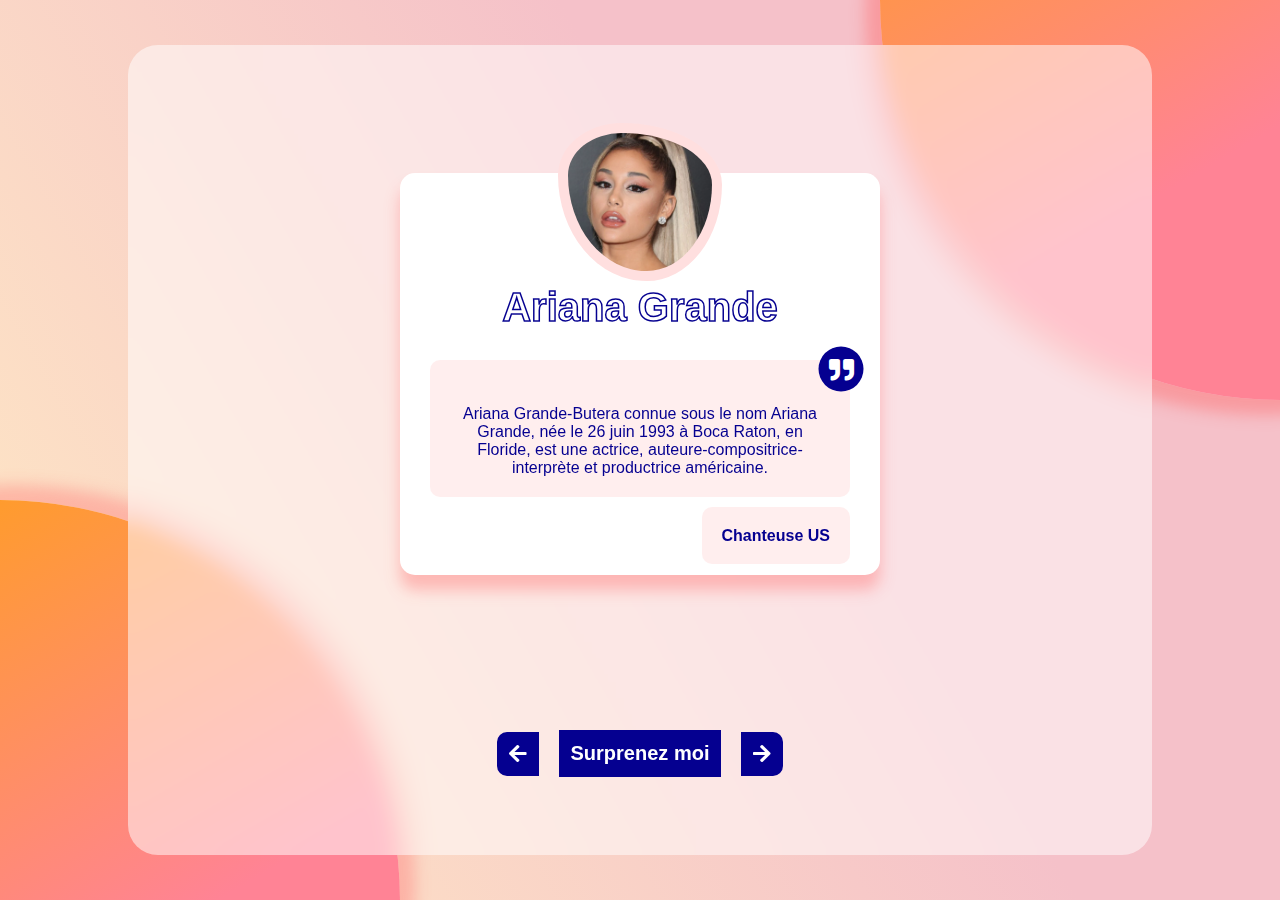
<file: commentaire/index.html>
<!DOCTYPE html>
<html lang="en">
<head>
    <meta charset="UTF-8">
    <meta http-equiv="X-UA-Compatible" content="IE=edge">
    <meta name="viewport" content="width=device-width, initial-scale=1.0">
    <link rel="stylesheet" href="style.css">
    <link rel="stylesheet" href="../lib/fontawesome-free/css/all.css">
    <script src="../lib/jquery-3.6.1.min.js"></script>
    <title>Commentaire</title>
</head>
<body>
    <div class="rectangle"></div>
    <div class="rectangle"></div>
    <div class="main">
        
        <div id="commentaire_zone">
            <div class="commentaire_main">
                <p align="center">
                    <img src="../src/image/Drake.webp" alt="" class="profil_img">
                </p>
                <h2 class="nom">
                    Drake
                </h2>
                <div class="commentaireText">
                    <p class="commentaireIcone">
                        <i class="fa fa-quote-right"></i>
                    </p>
                    <p align="center" class="text">
                        Ariana Grande-Butera connue sous le nom Ariana Grande, née le 26 juin 1993 à Boca Raton, en Floride, est une actrice, auteure-compositrice-interprète et productrice américaine.
                    </p>
                </div>
                <p class="role">
                    <span>Boss</span>
                </p>

            </div>
        </div>

        <div class="pagination">
            <i class="fa fa-arrow-left before_btn"></i>
            <span class="random">Surprenez moi</span>
            <i class="fa fa-arrow-right after_btn" ></i>
        </div>
        
    </div>

    <script src="script.js"></script>
</body>
</html>
</file>
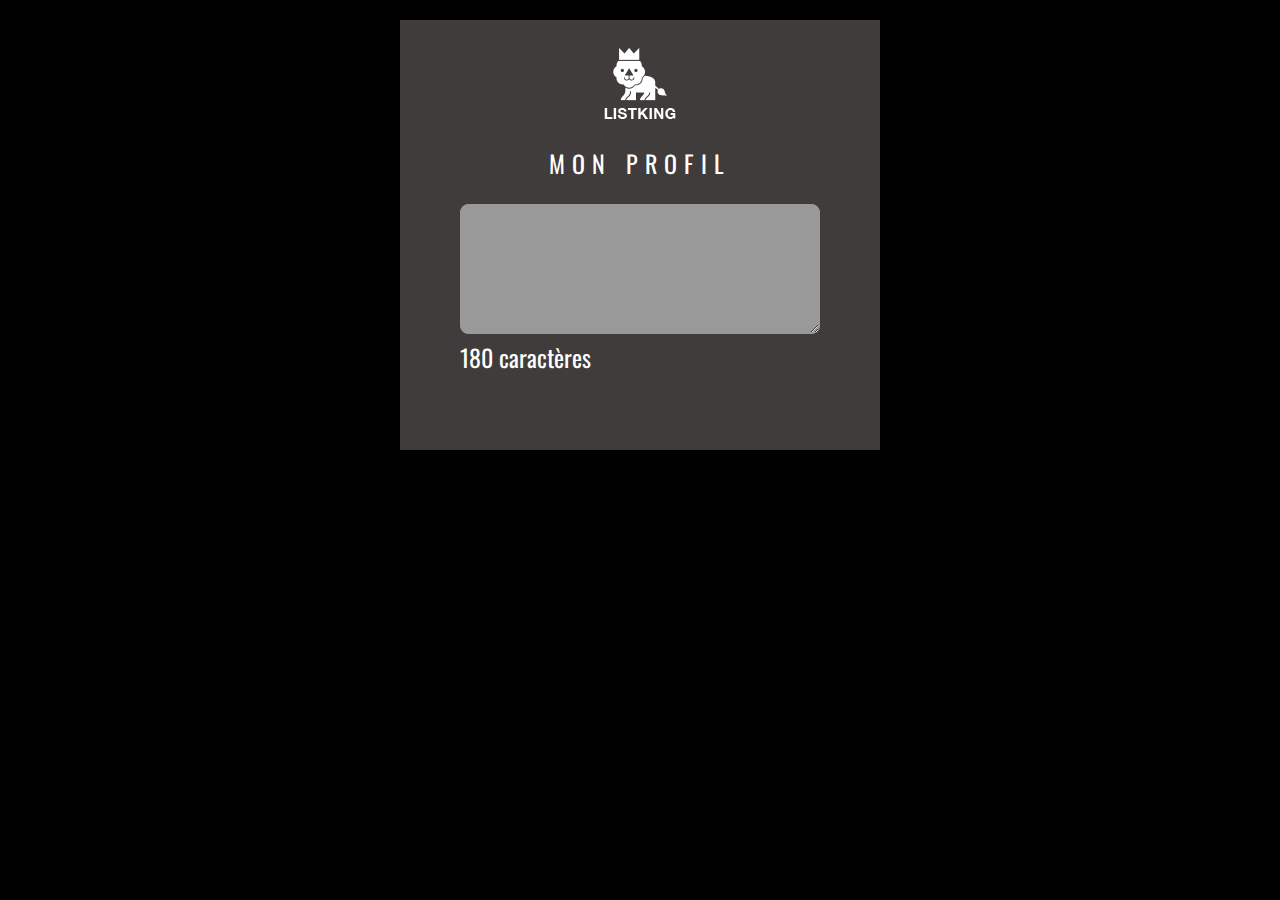
<file: KeyPrey-Evenement/keypress.html>
<!DOCTYPE html>
<html>
  <head>
    <meta charset="utf-8">
    <title>L'événement Keypress</title>
    <script src="../lib/jquery-3.6.1.min.js"></script>
    <link rel="stylesheet" href="css/styles.css">
  </head>
  <body>
    <div id="page">
      <h1>Last King</h1>
      <form id="messageForm">
        <h2>Mon profil</h2>
  	    <textarea id="message"></textarea>
        <div id="charactersLeft">180 caractères</div>
        <div id="lastKey"></div>
      </form>
    </div>
    <script src="js/keypress.js"></script>
  </body>
</html>
</file>
<file: commentaire/style.css>
*{
    margin: 0;
    padding: 0;
}
body{
    background: linear-gradient(60deg, rgb(255, 234, 196), rgb(245, 193, 201) 60%);
    height: 100vh;
    width: 100vw;
    display: flex;
    align-items: center;
    justify-content: center;
    font-family: arial;
}

.rectangle{
    position: fixed;
    width: 800px;
    height: 800px;
    background: linear-gradient(150deg, rgb(255, 166, 0), rgb(255, 131, 149) 60%);
    z-index: -1;
    border-radius: 50%;
    box-shadow: 15px -15px 15px rgba(255, 114, 114, 0.381);
}

.rectangle:nth-child(1){
    top: -400px;
    right: -400px;
    box-shadow: -15px 15px 15px rgba(255, 92, 92, 0.381);

}

.rectangle:nth-child(2){
    background: linear-gradient(150deg,  rgb(255, 131, 149), rgb(255, 166, 0) 60);
    bottom: -400px;
    left: -400px;
}

.main{
    width: 80%;
    height: 90%;
    background: rgba(255, 255, 255, 0.308);
    border-radius: 30px;
    display: flex;
    flex-direction: column;
    align-items: center;
    justify-content: space-around;
    background: rgba(255, 255, 255, 0.522);
    backdrop-filter: blur(10px);
}

#commentaire_zone{
    display: flex;
    align-items: center;
    justify-content: center;
}

.commentaire_main{
    width: 60%;
    min-width: 300px;
    max-width: 800px;
    margin-top: 50px;
    border-radius: 15px;
    background: rgb(255, 255, 255);
    box-shadow: 0px 15px 15px rgba(255, 97, 97, 0.368);
    
}

.commentaire_main .profil_img{
    width: 30%;
    transform: translateY();
    margin-top: -50px;
    padding: 10px;
    background: rgb(255, 223, 223);
    border-radius: 39% 61% 46% 54% / 33% 39% 61% 67% ;
    transition: all ease-in .2s;
    cursor: pointer;
}

.commentaire_main .profil_img:hover{
    border-radius: 15px;
}

.nom{
    color: white;
    font-size: 40px;
    text-align: center;
    -webkit-text-stroke-width:1.5px ;
    -webkit-text-stroke-color: rgb(5, 0, 144);
}

.commentaireText{
    color: rgb(5, 0, 144);
    margin: 30px;
    background: rgba(255, 177, 177, 0.218);
    border-radius: 10px;
}

.commentaireIcone{
    text-align: right;
    font-size: 25px;
}

.commentaireIcone i{
    padding: 10px;
    background: rgb(5, 0, 144);
    color: white;
    border-radius: 50%;
    transform: translate(30%, -30%);
}

.commentaireIcone i:hover{
    box-shadow: 0px 10px 10px grey;
}

.text{
    padding: 20px;
    padding-top: 0;
}

.role{
    text-align: right;
    padding: 30px;
    padding-top: 0px;
}

.role span{
    padding: 20px;
    color: rgb(5, 0, 144);
    background: rgba(255, 177, 177, 0.218);
    border-radius: 10px;
    font-weight: bold;
}


.pagination{
    display: flex;
    align-items: center;
    justify-content: center;
    font-size: 20px;
    color: white;
    font-weight: bold;
}

.pagination > *{
    padding: 10px;
    margin:0 10px;
    background: rgb(5, 0, 144);
    cursor: pointer;
    border: 2px solid rgb(5, 0, 144);
    transition: all ease-in .15s;
}

.pagination > *:hover{
    transform: scale(1.1);
    background: rgba(255, 177, 177, 0.218);
    color: rgb(5, 0, 144);
    border: 2px dashed rgb(5, 0, 144);
    box-shadow: 0px 5px 10px grey;
}

.pagination > *:first-child{
    border-radius: 10px 0px 0px 10px;
}

.pagination > *:last-child{
    border-radius: 0px 10px 10px 0px;
}
</file>
<file: lib/fontawesome-free/css/all.css>
.fa,.fab,.fal,.far,.fas{
	-moz-osx-font-smoothing:grayscale;
	-webkit-font-smoothing:antialiased;
	display:inline-block;
	font-style:normal;
	font-variant:normal;
	text-rendering:auto;
	line-height:1
}
.fa-lg{
	font-size:1.33333em;
	line-height:.75em;
	vertical-align:-.0667em
}.fa-xs{font-size:.75em}
.fa-sm{
	font-size:.875em
}
.fa-1x{
	font-size:1em
}
.fa-2x{font-size:2em}
.fa-3x{font-size:3em}
.fa-4x{font-size:4em}
.fa-5x{font-size:5em}
.fa-6x{font-size:6em}
.fa-7x{font-size:7em}
.fa-8x{font-size:8em}.fa-9x{font-size:9em}.fa-10x{font-size:10em}.fa-fw{text-align:center;width:1.25em}.fa-ul{list-style-type:none;margin-left:2.5em;padding-left:0}.fa-ul>li{position:relative}.fa-li{left:-2em;position:absolute;text-align:center;width:2em;line-height:inherit}.fa-border{border:.08em solid #eee;border-radius:.1em;padding:.2em .25em .15em}.fa-pull-left{float:left}.fa-pull-right{float:right}.fa.fa-pull-left,.fab.fa-pull-left,.fal.fa-pull-left,.far.fa-pull-left,.fas.fa-pull-left{margin-right:.3em}.fa.fa-pull-right,.fab.fa-pull-right,.fal.fa-pull-right,.far.fa-pull-right,.fas.fa-pull-right{margin-left:.3em}.fa-spin{animation:a 2s infinite linear}.fa-pulse{animation:a 1s infinite steps(8)}@keyframes a{0%{transform:rotate(0deg)}to{transform:rotate(1turn)}}.fa-rotate-90{-ms-filter:"progid:DXImageTransform.Microsoft.BasicImage(rotation=1)";transform:rotate(90deg)}.fa-rotate-180{-ms-filter:"progid:DXImageTransform.Microsoft.BasicImage(rotation=2)";transform:rotate(180deg)}.fa-rotate-270{-ms-filter:"progid:DXImageTransform.Microsoft.BasicImage(rotation=3)";transform:rotate(270deg)}.fa-flip-horizontal{-ms-filter:"progid:DXImageTransform.Microsoft.BasicImage(rotation=0, mirror=1)";transform:scaleX(-1)}.fa-flip-vertical{transform:scaleY(-1)}.fa-flip-horizontal.fa-flip-vertical,.fa-flip-vertical{-ms-filter:"progid:DXImageTransform.Microsoft.BasicImage(rotation=2, mirror=1)"}.fa-flip-horizontal.fa-flip-vertical{transform:scale(-1)}:root .fa-flip-horizontal,:root .fa-flip-vertical,:root .fa-rotate-90,:root .fa-rotate-180,:root .fa-rotate-270{-webkit-filter:none;filter:none}.fa-stack{display:inline-block;height:2em;line-height:2em;position:relative;vertical-align:middle;width:2em}.fa-stack-1x,.fa-stack-2x{left:0;position:absolute;text-align:center;width:100%}.fa-stack-1x{line-height:inherit}.fa-stack-2x{font-size:2em}.fa-inverse{color:#fff}.fa-500px:before{content:"\f26e"}.fa-accessible-icon:before{content:"\f368"}.fa-accusoft:before{content:"\f369"}.fa-address-book:before{content:"\f2b9"}.fa-address-card:before{content:"\f2bb"}.fa-adjust:before{content:"\f042"}.fa-adn:before{content:"\f170"}.fa-adversal:before{content:"\f36a"}.fa-affiliatetheme:before{content:"\f36b"}.fa-algolia:before{content:"\f36c"}.fa-align-center:before{content:"\f037"}.fa-align-justify:before{content:"\f039"}.fa-align-left:before{content:"\f036"}.fa-align-right:before{content:"\f038"}.fa-allergies:before{content:"\f461"}.fa-amazon:before{content:"\f270"}.fa-amazon-pay:before{content:"\f42c"}.fa-ambulance:before{content:"\f0f9"}.fa-american-sign-language-interpreting:before{content:"\f2a3"}.fa-amilia:before{content:"\f36d"}.fa-anchor:before{content:"\f13d"}.fa-android:before{content:"\f17b"}.fa-angellist:before{content:"\f209"}.fa-angle-double-down:before{content:"\f103"}.fa-angle-double-left:before{content:"\f100"}.fa-angle-double-right:before{content:"\f101"}.fa-angle-double-up:before{content:"\f102"}.fa-angle-down:before{content:"\f107"}.fa-angle-left:before{content:"\f104"}.fa-angle-right:before{content:"\f105"}.fa-angle-up:before{content:"\f106"}.fa-angry:before{content:"\f556"}.fa-angrycreative:before{content:"\f36e"}.fa-angular:before{content:"\f420"}.fa-app-store:before{content:"\f36f"}.fa-app-store-ios:before{content:"\f370"}.fa-apper:before{content:"\f371"}.fa-apple:before{content:"\f179"}.fa-apple-pay:before{content:"\f415"}.fa-archive:before{content:"\f187"}.fa-archway:before{content:"\f557"}.fa-arrow-alt-circle-down:before{content:"\f358"}.fa-arrow-alt-circle-left:before{content:"\f359"}.fa-arrow-alt-circle-right:before{content:"\f35a"}.fa-arrow-alt-circle-up:before{content:"\f35b"}.fa-arrow-circle-down:before{content:"\f0ab"}.fa-arrow-circle-left:before{content:"\f0a8"}.fa-arrow-circle-right:before{content:"\f0a9"}.fa-arrow-circle-up:before{content:"\f0aa"}.fa-arrow-down:before{content:"\f063"}.fa-arrow-left:before{content:"\f060"}.fa-arrow-right:before{content:"\f061"}.fa-arrow-up:before{content:"\f062"}.fa-arrows-alt:before{content:"\f0b2"}.fa-arrows-alt-h:before{content:"\f337"}.fa-arrows-alt-v:before{content:"\f338"}.fa-assistive-listening-systems:before{content:"\f2a2"}.fa-asterisk:before{content:"\f069"}.fa-asymmetrik:before{content:"\f372"}.fa-at:before{content:"\f1fa"}.fa-atlas:before{content:"\f558"}.fa-audible:before{content:"\f373"}.fa-audio-description:before{content:"\f29e"}.fa-autoprefixer:before{content:"\f41c"}.fa-avianex:before{content:"\f374"}.fa-aviato:before{content:"\f421"}.fa-award:before{content:"\f559"}.fa-aws:before{content:"\f375"}.fa-backspace:before{content:"\f55a"}.fa-backward:before{content:"\f04a"}.fa-balance-scale:before{content:"\f24e"}.fa-ban:before{content:"\f05e"}.fa-band-aid:before{content:"\f462"}.fa-bandcamp:before{content:"\f2d5"}.fa-barcode:before{content:"\f02a"}.fa-bars:before{content:"\f0c9"}.fa-baseball-ball:before{content:"\f433"}.fa-basketball-ball:before{content:"\f434"}.fa-bath:before{content:"\f2cd"}.fa-battery-empty:before{content:"\f244"}.fa-battery-full:before{content:"\f240"}.fa-battery-half:before{content:"\f242"}.fa-battery-quarter:before{content:"\f243"}.fa-battery-three-quarters:before{content:"\f241"}.fa-bed:before{content:"\f236"}.fa-beer:before{content:"\f0fc"}.fa-behance:before{content:"\f1b4"}.fa-behance-square:before{content:"\f1b5"}.fa-bell:before{content:"\f0f3"}.fa-bell-slash:before{content:"\f1f6"}.fa-bezier-curve:before{content:"\f55b"}.fa-bicycle:before{content:"\f206"}.fa-bimobject:before{content:"\f378"}.fa-binoculars:before{content:"\f1e5"}.fa-birthday-cake:before{content:"\f1fd"}.fa-bitbucket:before{content:"\f171"}.fa-bitcoin:before{content:"\f379"}.fa-bity:before{content:"\f37a"}.fa-black-tie:before{content:"\f27e"}.fa-blackberry:before{content:"\f37b"}.fa-blender:before{content:"\f517"}.fa-blind:before{content:"\f29d"}.fa-blogger:before{content:"\f37c"}.fa-blogger-b:before{content:"\f37d"}.fa-bluetooth:before{content:"\f293"}.fa-bluetooth-b:before{content:"\f294"}.fa-bold:before{content:"\f032"}.fa-bolt:before{content:"\f0e7"}.fa-bomb:before{content:"\f1e2"}.fa-bong:before{content:"\f55c"}.fa-book:before{content:"\f02d"}.fa-book-open:before{content:"\f518"}.fa-bookmark:before{content:"\f02e"}.fa-bowling-ball:before{content:"\f436"}.fa-box:before{content:"\f466"}.fa-box-open:before{content:"\f49e"}.fa-boxes:before{content:"\f468"}.fa-braille:before{content:"\f2a1"}.fa-briefcase:before{content:"\f0b1"}.fa-briefcase-medical:before{content:"\f469"}.fa-broadcast-tower:before{content:"\f519"}.fa-broom:before{content:"\f51a"}.fa-brush:before{content:"\f55d"}.fa-btc:before{content:"\f15a"}.fa-bug:before{content:"\f188"}.fa-building:before{content:"\f1ad"}.fa-bullhorn:before{content:"\f0a1"}.fa-bullseye:before{content:"\f140"}.fa-burn:before{content:"\f46a"}.fa-buromobelexperte:before{content:"\f37f"}.fa-bus:before{content:"\f207"}.fa-bus-alt:before{content:"\f55e"}.fa-buysellads:before{content:"\f20d"}.fa-calculator:before{content:"\f1ec"}.fa-calendar:before{content:"\f133"}.fa-calendar-alt:before{content:"\f073"}.fa-calendar-check:before{content:"\f274"}.fa-calendar-minus:before{content:"\f272"}.fa-calendar-plus:before{content:"\f271"}.fa-calendar-times:before{content:"\f273"}.fa-camera:before{content:"\f030"}.fa-camera-retro:before{content:"\f083"}.fa-cannabis:before{content:"\f55f"}.fa-capsules:before{content:"\f46b"}.fa-car:before{content:"\f1b9"}.fa-caret-down:before{content:"\f0d7"}.fa-caret-left:before{content:"\f0d9"}.fa-caret-right:before{content:"\f0da"}.fa-caret-square-down:before{content:"\f150"}.fa-caret-square-left:before{content:"\f191"}.fa-caret-square-right:before{content:"\f152"}.fa-caret-square-up:before{content:"\f151"}.fa-caret-up:before{content:"\f0d8"}.fa-cart-arrow-down:before{content:"\f218"}.fa-cart-plus:before{content:"\f217"}.fa-cc-amazon-pay:before{content:"\f42d"}.fa-cc-amex:before{content:"\f1f3"}.fa-cc-apple-pay:before{content:"\f416"}.fa-cc-diners-club:before{content:"\f24c"}.fa-cc-discover:before{content:"\f1f2"}.fa-cc-jcb:before{content:"\f24b"}.fa-cc-mastercard:before{content:"\f1f1"}.fa-cc-paypal:before{content:"\f1f4"}.fa-cc-stripe:before{content:"\f1f5"}.fa-cc-visa:before{content:"\f1f0"}.fa-centercode:before{content:"\f380"}.fa-certificate:before{content:"\f0a3"}.fa-chalkboard:before{content:"\f51b"}.fa-chalkboard-teacher:before{content:"\f51c"}.fa-chart-area:before{content:"\f1fe"}.fa-chart-bar:before{content:"\f080"}.fa-chart-line:before{content:"\f201"}.fa-chart-pie:before{content:"\f200"}.fa-check:before{content:"\f00c"}.fa-check-circle:before{content:"\f058"}.fa-check-double:before{content:"\f560"}.fa-check-square:before{content:"\f14a"}.fa-chess:before{content:"\f439"}.fa-chess-bishop:before{content:"\f43a"}.fa-chess-board:before{content:"\f43c"}.fa-chess-king:before{content:"\f43f"}.fa-chess-knight:before{content:"\f441"}.fa-chess-pawn:before{content:"\f443"}.fa-chess-queen:before{content:"\f445"}.fa-chess-rook:before{content:"\f447"}.fa-chevron-circle-down:before{content:"\f13a"}.fa-chevron-circle-left:before{content:"\f137"}.fa-chevron-circle-right:before{content:"\f138"}.fa-chevron-circle-up:before{content:"\f139"}.fa-chevron-down:before{content:"\f078"}.fa-chevron-left:before{content:"\f053"}.fa-chevron-right:before{content:"\f054"}.fa-chevron-up:before{content:"\f077"}.fa-child:before{content:"\f1ae"}.fa-chrome:before{content:"\f268"}.fa-church:before{content:"\f51d"}.fa-circle:before{content:"\f111"}.fa-circle-notch:before{content:"\f1ce"}.fa-clipboard:before{content:"\f328"}.fa-clipboard-check:before{content:"\f46c"}.fa-clipboard-list:before{content:"\f46d"}.fa-clock:before{content:"\f017"}.fa-clone:before{content:"\f24d"}.fa-closed-captioning:before{content:"\f20a"}.fa-cloud:before{content:"\f0c2"}.fa-cloud-download-alt:before{content:"\f381"}.fa-cloud-upload-alt:before{content:"\f382"}.fa-cloudscale:before{content:"\f383"}.fa-cloudsmith:before{content:"\f384"}.fa-cloudversify:before{content:"\f385"}.fa-cocktail:before{content:"\f561"}.fa-code:before{content:"\f121"}.fa-code-branch:before{content:"\f126"}.fa-codepen:before{content:"\f1cb"}.fa-codiepie:before{content:"\f284"}.fa-coffee:before{content:"\f0f4"}.fa-cog:before{content:"\f013"}.fa-cogs:before{content:"\f085"}.fa-coins:before{content:"\f51e"}.fa-columns:before{content:"\f0db"}.fa-comment:before{content:"\f075"}.fa-comment-alt:before{content:"\f27a"}.fa-comment-dots:before{content:"\f4ad"}.fa-comment-slash:before{content:"\f4b3"}.fa-comments:before{content:"\f086"}.fa-compact-disc:before{content:"\f51f"}.fa-compass:before{content:"\f14e"}.fa-compress:before{content:"\f066"}.fa-concierge-bell:before{content:"\f562"}.fa-connectdevelop:before{content:"\f20e"}.fa-contao:before{content:"\f26d"}.fa-cookie:before{content:"\f563"}.fa-cookie-bite:before{content:"\f564"}.fa-copy:before{content:"\f0c5"}.fa-copyright:before{content:"\f1f9"}.fa-couch:before{content:"\f4b8"}.fa-cpanel:before{content:"\f388"}.fa-creative-commons:before{content:"\f25e"}.fa-creative-commons-by:before{content:"\f4e7"}.fa-creative-commons-nc:before{content:"\f4e8"}.fa-creative-commons-nc-eu:before{content:"\f4e9"}.fa-creative-commons-nc-jp:before{content:"\f4ea"}.fa-creative-commons-nd:before{content:"\f4eb"}.fa-creative-commons-pd:before{content:"\f4ec"}.fa-creative-commons-pd-alt:before{content:"\f4ed"}.fa-creative-commons-remix:before{content:"\f4ee"}.fa-creative-commons-sa:before{content:"\f4ef"}.fa-creative-commons-sampling:before{content:"\f4f0"}.fa-creative-commons-sampling-plus:before{content:"\f4f1"}.fa-creative-commons-share:before{content:"\f4f2"}.fa-credit-card:before{content:"\f09d"}.fa-crop:before{content:"\f125"}.fa-crop-alt:before{content:"\f565"}.fa-crosshairs:before{content:"\f05b"}.fa-crow:before{content:"\f520"}.fa-crown:before{content:"\f521"}.fa-css3:before{content:"\f13c"}.fa-css3-alt:before{content:"\f38b"}.fa-cube:before{content:"\f1b2"}.fa-cubes:before{content:"\f1b3"}.fa-cut:before{content:"\f0c4"}.fa-cuttlefish:before{content:"\f38c"}.fa-d-and-d:before{content:"\f38d"}.fa-dashcube:before{content:"\f210"}.fa-database:before{content:"\f1c0"}.fa-deaf:before{content:"\f2a4"}.fa-delicious:before{content:"\f1a5"}.fa-deploydog:before{content:"\f38e"}.fa-deskpro:before{content:"\f38f"}.fa-desktop:before{content:"\f108"}.fa-deviantart:before{content:"\f1bd"}.fa-diagnoses:before{content:"\f470"}.fa-dice:before{content:"\f522"}.fa-dice-five:before{content:"\f523"}.fa-dice-four:before{content:"\f524"}.fa-dice-one:before{content:"\f525"}.fa-dice-six:before{content:"\f526"}.fa-dice-three:before{content:"\f527"}.fa-dice-two:before{content:"\f528"}.fa-digg:before{content:"\f1a6"}.fa-digital-ocean:before{content:"\f391"}.fa-digital-tachograph:before{content:"\f566"}.fa-discord:before{content:"\f392"}.fa-discourse:before{content:"\f393"}.fa-divide:before{content:"\f529"}.fa-dizzy:before{content:"\f567"}.fa-dna:before{content:"\f471"}.fa-dochub:before{content:"\f394"}.fa-docker:before{content:"\f395"}.fa-dollar-sign:before{content:"\f155"}.fa-dolly:before{content:"\f472"}.fa-dolly-flatbed:before{content:"\f474"}.fa-donate:before{content:"\f4b9"}.fa-door-closed:before{content:"\f52a"}.fa-door-open:before{content:"\f52b"}.fa-dot-circle:before{content:"\f192"}.fa-dove:before{content:"\f4ba"}.fa-download:before{content:"\f019"}.fa-draft2digital:before{content:"\f396"}.fa-drafting-compass:before{content:"\f568"}.fa-dribbble:before{content:"\f17d"}.fa-dribbble-square:before{content:"\f397"}.fa-dropbox:before{content:"\f16b"}.fa-drum:before{content:"\f569"}.fa-drum-steelpan:before{content:"\f56a"}.fa-drupal:before{content:"\f1a9"}.fa-dumbbell:before{content:"\f44b"}.fa-dyalog:before{content:"\f399"}.fa-earlybirds:before{content:"\f39a"}.fa-ebay:before{content:"\f4f4"}.fa-edge:before{content:"\f282"}.fa-edit:before{content:"\f044"}.fa-eject:before{content:"\f052"}.fa-elementor:before{content:"\f430"}.fa-ellipsis-h:before{content:"\f141"}.fa-ellipsis-v:before{content:"\f142"}.fa-ember:before{content:"\f423"}.fa-empire:before{content:"\f1d1"}.fa-envelope:before{content:"\f0e0"}.fa-envelope-open:before{content:"\f2b6"}.fa-envelope-square:before{content:"\f199"}.fa-envira:before{content:"\f299"}.fa-equals:before{content:"\f52c"}.fa-eraser:before{content:"\f12d"}.fa-erlang:before{content:"\f39d"}.fa-ethereum:before{content:"\f42e"}.fa-etsy:before{content:"\f2d7"}.fa-euro-sign:before{content:"\f153"}.fa-exchange-alt:before{content:"\f362"}.fa-exclamation:before{content:"\f12a"}.fa-exclamation-circle:before{content:"\f06a"}.fa-exclamation-triangle:before{content:"\f071"}.fa-expand:before{content:"\f065"}.fa-expand-arrows-alt:before{content:"\f31e"}.fa-expeditedssl:before{content:"\f23e"}.fa-external-link-alt:before{content:"\f35d"}.fa-external-link-square-alt:before{content:"\f360"}.fa-eye:before{content:"\f06e"}.fa-eye-dropper:before{content:"\f1fb"}.fa-eye-slash:before{content:"\f070"}.fa-facebook:before{content:"\f09a"}.fa-facebook-f:before{content:"\f39e"}.fa-facebook-messenger:before{content:"\f39f"}.fa-facebook-square:before{content:"\f082"}.fa-fast-backward:before{content:"\f049"}.fa-fast-forward:before{content:"\f050"}.fa-fax:before{content:"\f1ac"}.fa-feather:before{content:"\f52d"}.fa-feather-alt:before{content:"\f56b"}.fa-female:before{content:"\f182"}.fa-fighter-jet:before{content:"\f0fb"}.fa-file:before{content:"\f15b"}.fa-file-alt:before{content:"\f15c"}.fa-file-archive:before{content:"\f1c6"}.fa-file-audio:before{content:"\f1c7"}.fa-file-code:before{content:"\f1c9"}.fa-file-contract:before{content:"\f56c"}.fa-file-download:before{content:"\f56d"}.fa-file-excel:before{content:"\f1c3"}.fa-file-export:before{content:"\f56e"}.fa-file-image:before{content:"\f1c5"}.fa-file-import:before{content:"\f56f"}.fa-file-invoice:before{content:"\f570"}.fa-file-invoice-dollar:before{content:"\f571"}.fa-file-medical:before{content:"\f477"}.fa-file-medical-alt:before{content:"\f478"}.fa-file-pdf:before{content:"\f1c1"}.fa-file-powerpoint:before{content:"\f1c4"}.fa-file-prescription:before{content:"\f572"}.fa-file-signature:before{content:"\f573"}.fa-file-upload:before{content:"\f574"}.fa-file-video:before{content:"\f1c8"}.fa-file-word:before{content:"\f1c2"}.fa-fill:before{content:"\f575"}.fa-fill-drip:before{content:"\f576"}.fa-film:before{content:"\f008"}.fa-filter:before{content:"\f0b0"}.fa-fingerprint:before{content:"\f577"}.fa-fire:before{content:"\f06d"}.fa-fire-extinguisher:before{content:"\f134"}.fa-firefox:before{content:"\f269"}.fa-first-aid:before{content:"\f479"}.fa-first-order:before{content:"\f2b0"}.fa-first-order-alt:before{content:"\f50a"}.fa-firstdraft:before{content:"\f3a1"}.fa-fish:before{content:"\f578"}.fa-flag:before{content:"\f024"}.fa-flag-checkered:before{content:"\f11e"}.fa-flask:before{content:"\f0c3"}.fa-flickr:before{content:"\f16e"}.fa-flipboard:before{content:"\f44d"}.fa-flushed:before{content:"\f579"}.fa-fly:before{content:"\f417"}.fa-folder:before{content:"\f07b"}.fa-folder-open:before{content:"\f07c"}.fa-font:before{content:"\f031"}.fa-font-awesome:before{content:"\f2b4"}.fa-font-awesome-alt:before{content:"\f35c"}.fa-font-awesome-flag:before{content:"\f425"}.fa-font-awesome-logo-full:before{content:"\f4e6"}.fa-fonticons:before{content:"\f280"}.fa-fonticons-fi:before{content:"\f3a2"}.fa-football-ball:before{content:"\f44e"}.fa-fort-awesome:before{content:"\f286"}.fa-fort-awesome-alt:before{content:"\f3a3"}.fa-forumbee:before{content:"\f211"}.fa-forward:before{content:"\f04e"}.fa-foursquare:before{content:"\f180"}.fa-free-code-camp:before{content:"\f2c5"}.fa-freebsd:before{content:"\f3a4"}.fa-frog:before{content:"\f52e"}.fa-frown:before{content:"\f119"}.fa-frown-open:before{content:"\f57a"}.fa-fulcrum:before{content:"\f50b"}.fa-futbol:before{content:"\f1e3"}.fa-galactic-republic:before{content:"\f50c"}.fa-galactic-senate:before{content:"\f50d"}.fa-gamepad:before{content:"\f11b"}.fa-gas-pump:before{content:"\f52f"}.fa-gavel:before{content:"\f0e3"}.fa-gem:before{content:"\f3a5"}.fa-genderless:before{content:"\f22d"}.fa-get-pocket:before{content:"\f265"}.fa-gg:before{content:"\f260"}.fa-gg-circle:before{content:"\f261"}.fa-gift:before{content:"\f06b"}.fa-git:before{content:"\f1d3"}.fa-git-square:before{content:"\f1d2"}.fa-github:before{content:"\f09b"}.fa-github-alt:before{content:"\f113"}.fa-github-square:before{content:"\f092"}.fa-gitkraken:before{content:"\f3a6"}.fa-gitlab:before{content:"\f296"}.fa-gitter:before{content:"\f426"}.fa-glass-martini:before{content:"\f000"}.fa-glass-martini-alt:before{content:"\f57b"}.fa-glasses:before{content:"\f530"}.fa-glide:before{content:"\f2a5"}.fa-glide-g:before{content:"\f2a6"}.fa-globe:before{content:"\f0ac"}.fa-globe-africa:before{content:"\f57c"}.fa-globe-americas:before{content:"\f57d"}.fa-globe-asia:before{content:"\f57e"}.fa-gofore:before{content:"\f3a7"}.fa-golf-ball:before{content:"\f450"}.fa-goodreads:before{content:"\f3a8"}.fa-goodreads-g:before{content:"\f3a9"}.fa-google:before{content:"\f1a0"}.fa-google-drive:before{content:"\f3aa"}.fa-google-play:before{content:"\f3ab"}.fa-google-plus:before{content:"\f2b3"}.fa-google-plus-g:before{content:"\f0d5"}.fa-google-plus-square:before{content:"\f0d4"}.fa-google-wallet:before{content:"\f1ee"}.fa-graduation-cap:before{content:"\f19d"}.fa-gratipay:before{content:"\f184"}.fa-grav:before{content:"\f2d6"}.fa-greater-than:before{content:"\f531"}.fa-greater-than-equal:before{content:"\f532"}.fa-grimace:before{content:"\f57f"}.fa-grin:before{content:"\f580"}.fa-grin-alt:before{content:"\f581"}.fa-grin-beam:before{content:"\f582"}.fa-grin-beam-sweat:before{content:"\f583"}.fa-grin-hearts:before{content:"\f584"}.fa-grin-squint:before{content:"\f585"}.fa-grin-squint-tears:before{content:"\f586"}.fa-grin-stars:before{content:"\f587"}.fa-grin-tears:before{content:"\f588"}.fa-grin-tongue:before{content:"\f589"}.fa-grin-tongue-squint:before{content:"\f58a"}.fa-grin-tongue-wink:before{content:"\f58b"}.fa-grin-wink:before{content:"\f58c"}.fa-grip-horizontal:before{content:"\f58d"}.fa-grip-vertical:before{content:"\f58e"}.fa-gripfire:before{content:"\f3ac"}.fa-grunt:before{content:"\f3ad"}.fa-gulp:before{content:"\f3ae"}.fa-h-square:before{content:"\f0fd"}.fa-hacker-news:before{content:"\f1d4"}.fa-hacker-news-square:before{content:"\f3af"}.fa-hand-holding:before{content:"\f4bd"}.fa-hand-holding-heart:before{content:"\f4be"}.fa-hand-holding-usd:before{content:"\f4c0"}.fa-hand-lizard:before{content:"\f258"}.fa-hand-paper:before{content:"\f256"}.fa-hand-peace:before{content:"\f25b"}.fa-hand-point-down:before{content:"\f0a7"}.fa-hand-point-left:before{content:"\f0a5"}.fa-hand-point-right:before{content:"\f0a4"}.fa-hand-point-up:before{content:"\f0a6"}.fa-hand-pointer:before{content:"\f25a"}.fa-hand-rock:before{content:"\f255"}.fa-hand-scissors:before{content:"\f257"}.fa-hand-spock:before{content:"\f259"}.fa-hands:before{content:"\f4c2"}.fa-hands-helping:before{content:"\f4c4"}.fa-handshake:before{content:"\f2b5"}.fa-hashtag:before{content:"\f292"}.fa-hdd:before{content:"\f0a0"}.fa-heading:before{content:"\f1dc"}.fa-headphones:before{content:"\f025"}.fa-headphones-alt:before{content:"\f58f"}.fa-headset:before{content:"\f590"}.fa-heart:before{content:"\f004"}.fa-heartbeat:before{content:"\f21e"}.fa-helicopter:before{content:"\f533"}.fa-highlighter:before{content:"\f591"}.fa-hips:before{content:"\f452"}.fa-hire-a-helper:before{content:"\f3b0"}.fa-history:before{content:"\f1da"}.fa-hockey-puck:before{content:"\f453"}.fa-home:before{content:"\f015"}.fa-hooli:before{content:"\f427"}.fa-hornbill:before{content:"\f592"}.fa-hospital:before{content:"\f0f8"}.fa-hospital-alt:before{content:"\f47d"}.fa-hospital-symbol:before{content:"\f47e"}.fa-hot-tub:before{content:"\f593"}.fa-hotel:before{content:"\f594"}.fa-hotjar:before{content:"\f3b1"}.fa-hourglass:before{content:"\f254"}.fa-hourglass-end:before{content:"\f253"}.fa-hourglass-half:before{content:"\f252"}.fa-hourglass-start:before{content:"\f251"}.fa-houzz:before{content:"\f27c"}.fa-html5:before{content:"\f13b"}.fa-hubspot:before{content:"\f3b2"}.fa-i-cursor:before{content:"\f246"}.fa-id-badge:before{content:"\f2c1"}.fa-id-card:before{content:"\f2c2"}.fa-id-card-alt:before{content:"\f47f"}.fa-image:before{content:"\f03e"}.fa-images:before{content:"\f302"}.fa-imdb:before{content:"\f2d8"}.fa-inbox:before{content:"\f01c"}.fa-indent:before{content:"\f03c"}.fa-industry:before{content:"\f275"}.fa-infinity:before{content:"\f534"}.fa-info:before{content:"\f129"}.fa-info-circle:before{content:"\f05a"}.fa-instagram:before{content:"\f16d"}.fa-internet-explorer:before{content:"\f26b"}.fa-ioxhost:before{content:"\f208"}.fa-italic:before{content:"\f033"}.fa-itunes:before{content:"\f3b4"}.fa-itunes-note:before{content:"\f3b5"}.fa-java:before{content:"\f4e4"}.fa-jedi-order:before{content:"\f50e"}.fa-jenkins:before{content:"\f3b6"}.fa-joget:before{content:"\f3b7"}.fa-joint:before{content:"\f595"}.fa-joomla:before{content:"\f1aa"}.fa-js:before{content:"\f3b8"}.fa-js-square:before{content:"\f3b9"}.fa-jsfiddle:before{content:"\f1cc"}.fa-key:before{content:"\f084"}.fa-keybase:before{content:"\f4f5"}.fa-keyboard:before{content:"\f11c"}.fa-keycdn:before{content:"\f3ba"}.fa-kickstarter:before{content:"\f3bb"}.fa-kickstarter-k:before{content:"\f3bc"}.fa-kiss:before{content:"\f596"}.fa-kiss-beam:before{content:"\f597"}.fa-kiss-wink-heart:before{content:"\f598"}.fa-kiwi-bird:before{content:"\f535"}.fa-korvue:before{content:"\f42f"}.fa-language:before{content:"\f1ab"}.fa-laptop:before{content:"\f109"}.fa-laravel:before{content:"\f3bd"}.fa-lastfm:before{content:"\f202"}.fa-lastfm-square:before{content:"\f203"}.fa-laugh:before{content:"\f599"}.fa-laugh-beam:before{content:"\f59a"}.fa-laugh-squint:before{content:"\f59b"}.fa-laugh-wink:before{content:"\f59c"}.fa-leaf:before{content:"\f06c"}.fa-leanpub:before{content:"\f212"}.fa-lemon:before{content:"\f094"}.fa-less:before{content:"\f41d"}.fa-less-than:before{content:"\f536"}.fa-less-than-equal:before{content:"\f537"}.fa-level-down-alt:before{content:"\f3be"}.fa-level-up-alt:before{content:"\f3bf"}.fa-life-ring:before{content:"\f1cd"}.fa-lightbulb:before{content:"\f0eb"}.fa-line:before{content:"\f3c0"}.fa-link:before{content:"\f0c1"}.fa-linkedin:before{content:"\f08c"}.fa-linkedin-in:before{content:"\f0e1"}.fa-linode:before{content:"\f2b8"}.fa-linux:before{content:"\f17c"}.fa-lira-sign:before{content:"\f195"}.fa-list:before{content:"\f03a"}.fa-list-alt:before{content:"\f022"}.fa-list-ol:before{content:"\f0cb"}.fa-list-ul:before{content:"\f0ca"}.fa-location-arrow:before{content:"\f124"}.fa-lock:before{content:"\f023"}.fa-lock-open:before{content:"\f3c1"}.fa-long-arrow-alt-down:before{content:"\f309"}.fa-long-arrow-alt-left:before{content:"\f30a"}.fa-long-arrow-alt-right:before{content:"\f30b"}.fa-long-arrow-alt-up:before{content:"\f30c"}.fa-low-vision:before{content:"\f2a8"}.fa-luggage-cart:before{content:"\f59d"}.fa-lyft:before{content:"\f3c3"}.fa-magento:before{content:"\f3c4"}.fa-magic:before{content:"\f0d0"}.fa-magnet:before{content:"\f076"}.fa-mailchimp:before{content:"\f59e"}.fa-male:before{content:"\f183"}.fa-mandalorian:before{content:"\f50f"}.fa-map:before{content:"\f279"}.fa-map-marked:before{content:"\f59f"}.fa-map-marked-alt:before{content:"\f5a0"}.fa-map-marker:before{content:"\f041"}.fa-map-marker-alt:before{content:"\f3c5"}.fa-map-pin:before{content:"\f276"}.fa-map-signs:before{content:"\f277"}.fa-marker:before{content:"\f5a1"}.fa-mars:before{content:"\f222"}.fa-mars-double:before{content:"\f227"}.fa-mars-stroke:before{content:"\f229"}.fa-mars-stroke-h:before{content:"\f22b"}.fa-mars-stroke-v:before{content:"\f22a"}.fa-mastodon:before{content:"\f4f6"}.fa-maxcdn:before{content:"\f136"}.fa-medal:before{content:"\f5a2"}.fa-medapps:before{content:"\f3c6"}.fa-medium:before{content:"\f23a"}.fa-medium-m:before{content:"\f3c7"}.fa-medkit:before{content:"\f0fa"}.fa-medrt:before{content:"\f3c8"}.fa-meetup:before{content:"\f2e0"}.fa-megaport:before{content:"\f5a3"}.fa-meh:before{content:"\f11a"}.fa-meh-blank:before{content:"\f5a4"}.fa-meh-rolling-eyes:before{content:"\f5a5"}.fa-memory:before{content:"\f538"}.fa-mercury:before{content:"\f223"}.fa-microchip:before{content:"\f2db"}.fa-microphone:before{content:"\f130"}.fa-microphone-alt:before{content:"\f3c9"}.fa-microphone-alt-slash:before{content:"\f539"}.fa-microphone-slash:before{content:"\f131"}.fa-microsoft:before{content:"\f3ca"}.fa-minus:before{content:"\f068"}.fa-minus-circle:before{content:"\f056"}.fa-minus-square:before{content:"\f146"}.fa-mix:before{content:"\f3cb"}.fa-mixcloud:before{content:"\f289"}.fa-mizuni:before{content:"\f3cc"}.fa-mobile:before{content:"\f10b"}.fa-mobile-alt:before{content:"\f3cd"}.fa-modx:before{content:"\f285"}.fa-monero:before{content:"\f3d0"}.fa-money-bill:before{content:"\f0d6"}.fa-money-bill-alt:before{content:"\f3d1"}.fa-money-bill-wave:before{content:"\f53a"}.fa-money-bill-wave-alt:before{content:"\f53b"}.fa-money-check:before{content:"\f53c"}.fa-money-check-alt:before{content:"\f53d"}.fa-monument:before{content:"\f5a6"}.fa-moon:before{content:"\f186"}.fa-mortar-pestle:before{content:"\f5a7"}.fa-motorcycle:before{content:"\f21c"}.fa-mouse-pointer:before{content:"\f245"}.fa-music:before{content:"\f001"}.fa-napster:before{content:"\f3d2"}.fa-neuter:before{content:"\f22c"}.fa-newspaper:before{content:"\f1ea"}.fa-nimblr:before{content:"\f5a8"}.fa-nintendo-switch:before{content:"\f418"}.fa-node:before{content:"\f419"}.fa-node-js:before{content:"\f3d3"}.fa-not-equal:before{content:"\f53e"}.fa-notes-medical:before{content:"\f481"}.fa-npm:before{content:"\f3d4"}.fa-ns8:before{content:"\f3d5"}.fa-nutritionix:before{content:"\f3d6"}.fa-object-group:before{content:"\f247"}.fa-object-ungroup:before{content:"\f248"}.fa-odnoklassniki:before{content:"\f263"}.fa-odnoklassniki-square:before{content:"\f264"}.fa-old-republic:before{content:"\f510"}.fa-opencart:before{content:"\f23d"}.fa-openid:before{content:"\f19b"}.fa-opera:before{content:"\f26a"}.fa-optin-monster:before{content:"\f23c"}.fa-osi:before{content:"\f41a"}.fa-outdent:before{content:"\f03b"}.fa-page4:before{content:"\f3d7"}.fa-pagelines:before{content:"\f18c"}.fa-paint-brush:before{content:"\f1fc"}.fa-paint-roller:before{content:"\f5aa"}.fa-palette:before{content:"\f53f"}.fa-palfed:before{content:"\f3d8"}.fa-pallet:before{content:"\f482"}.fa-paper-plane:before{content:"\f1d8"}.fa-paperclip:before{content:"\f0c6"}.fa-parachute-box:before{content:"\f4cd"}.fa-paragraph:before{content:"\f1dd"}.fa-parking:before{content:"\f540"}.fa-passport:before{content:"\f5ab"}.fa-paste:before{content:"\f0ea"}.fa-patreon:before{content:"\f3d9"}.fa-pause:before{content:"\f04c"}.fa-pause-circle:before{content:"\f28b"}.fa-paw:before{content:"\f1b0"}.fa-paypal:before{content:"\f1ed"}.fa-pen:before{content:"\f304"}.fa-pen-alt:before{content:"\f305"}.fa-pen-fancy:before{content:"\f5ac"}.fa-pen-nib:before{content:"\f5ad"}.fa-pen-square:before{content:"\f14b"}.fa-pencil-alt:before{content:"\f303"}.fa-pencil-ruler:before{content:"\f5ae"}.fa-people-carry:before{content:"\f4ce"}.fa-percent:before{content:"\f295"}.fa-percentage:before{content:"\f541"}.fa-periscope:before{content:"\f3da"}.fa-phabricator:before{content:"\f3db"}.fa-phoenix-framework:before{content:"\f3dc"}.fa-phoenix-squadron:before{content:"\f511"}.fa-phone:before{content:"\f095"}.fa-phone-slash:before{content:"\f3dd"}.fa-phone-square:before{content:"\f098"}.fa-phone-volume:before{content:"\f2a0"}.fa-php:before{content:"\f457"}.fa-pied-piper:before{content:"\f2ae"}.fa-pied-piper-alt:before{content:"\f1a8"}.fa-pied-piper-hat:before{content:"\f4e5"}.fa-pied-piper-pp:before{content:"\f1a7"}.fa-piggy-bank:before{content:"\f4d3"}.fa-pills:before{content:"\f484"}.fa-pinterest:before{content:"\f0d2"}.fa-pinterest-p:before{content:"\f231"}.fa-pinterest-square:before{content:"\f0d3"}.fa-plane:before{content:"\f072"}.fa-plane-arrival:before{content:"\f5af"}.fa-plane-departure:before{content:"\f5b0"}.fa-play:before{content:"\f04b"}.fa-play-circle:before{content:"\f144"}.fa-playstation:before{content:"\f3df"}.fa-plug:before{content:"\f1e6"}.fa-plus:before{content:"\f067"}.fa-plus-circle:before{content:"\f055"}.fa-plus-square:before{content:"\f0fe"}.fa-podcast:before{content:"\f2ce"}.fa-poo:before{content:"\f2fe"}.fa-portrait:before{content:"\f3e0"}.fa-pound-sign:before{content:"\f154"}.fa-power-off:before{content:"\f011"}.fa-prescription:before{content:"\f5b1"}.fa-prescription-bottle:before{content:"\f485"}.fa-prescription-bottle-alt:before{content:"\f486"}.fa-print:before{content:"\f02f"}.fa-procedures:before{content:"\f487"}.fa-product-hunt:before{content:"\f288"}.fa-project-diagram:before{content:"\f542"}.fa-pushed:before{content:"\f3e1"}.fa-puzzle-piece:before{content:"\f12e"}.fa-python:before{content:"\f3e2"}.fa-qq:before{content:"\f1d6"}.fa-qrcode:before{content:"\f029"}.fa-question:before{content:"\f128"}.fa-question-circle:before{content:"\f059"}.fa-quidditch:before{content:"\f458"}.fa-quinscape:before{content:"\f459"}.fa-quora:before{content:"\f2c4"}.fa-quote-left:before{content:"\f10d"}.fa-quote-right:before{content:"\f10e"}.fa-r-project:before{content:"\f4f7"}.fa-random:before{content:"\f074"}.fa-ravelry:before{content:"\f2d9"}.fa-react:before{content:"\f41b"}.fa-readme:before{content:"\f4d5"}.fa-rebel:before{content:"\f1d0"}.fa-receipt:before{content:"\f543"}.fa-recycle:before{content:"\f1b8"}.fa-red-river:before{content:"\f3e3"}.fa-reddit:before{content:"\f1a1"}.fa-reddit-alien:before{content:"\f281"}.fa-reddit-square:before{content:"\f1a2"}.fa-redo:before{content:"\f01e"}.fa-redo-alt:before{content:"\f2f9"}.fa-registered:before{content:"\f25d"}.fa-rendact:before{content:"\f3e4"}.fa-renren:before{content:"\f18b"}.fa-reply:before{content:"\f3e5"}.fa-reply-all:before{content:"\f122"}.fa-replyd:before{content:"\f3e6"}.fa-researchgate:before{content:"\f4f8"}.fa-resolving:before{content:"\f3e7"}.fa-retweet:before{content:"\f079"}.fa-ribbon:before{content:"\f4d6"}.fa-road:before{content:"\f018"}.fa-robot:before{content:"\f544"}.fa-rocket:before{content:"\f135"}.fa-rocketchat:before{content:"\f3e8"}.fa-rockrms:before{content:"\f3e9"}.fa-rss:before{content:"\f09e"}.fa-rss-square:before{content:"\f143"}.fa-ruble-sign:before{content:"\f158"}.fa-ruler:before{content:"\f545"}.fa-ruler-combined:before{content:"\f546"}.fa-ruler-horizontal:before{content:"\f547"}.fa-ruler-vertical:before{content:"\f548"}.fa-rupee-sign:before{content:"\f156"}.fa-sad-cry:before{content:"\f5b3"}.fa-sad-tear:before{content:"\f5b4"}.fa-safari:before{content:"\f267"}.fa-sass:before{content:"\f41e"}.fa-save:before{content:"\f0c7"}.fa-schlix:before{content:"\f3ea"}.fa-school:before{content:"\f549"}.fa-screwdriver:before{content:"\f54a"}.fa-scribd:before{content:"\f28a"}.fa-search:before{content:"\f002"}.fa-search-minus:before{content:"\f010"}.fa-search-plus:before{content:"\f00e"}.fa-searchengin:before{content:"\f3eb"}.fa-seedling:before{content:"\f4d8"}.fa-sellcast:before{content:"\f2da"}.fa-sellsy:before{content:"\f213"}.fa-server:before{content:"\f233"}.fa-servicestack:before{content:"\f3ec"}.fa-share:before{content:"\f064"}.fa-share-alt:before{content:"\f1e0"}.fa-share-alt-square:before{content:"\f1e1"}.fa-share-square:before{content:"\f14d"}.fa-shekel-sign:before{content:"\f20b"}.fa-shield-alt:before{content:"\f3ed"}.fa-ship:before{content:"\f21a"}.fa-shipping-fast:before{content:"\f48b"}.fa-shirtsinbulk:before{content:"\f214"}.fa-shoe-prints:before{content:"\f54b"}.fa-shopping-bag:before{content:"\f290"}.fa-shopping-basket:before{content:"\f291"}.fa-shopping-cart:before{content:"\f07a"}.fa-shopware:before{content:"\f5b5"}.fa-shower:before{content:"\f2cc"}.fa-shuttle-van:before{content:"\f5b6"}.fa-sign:before{content:"\f4d9"}.fa-sign-in-alt:before{content:"\f2f6"}.fa-sign-language:before{content:"\f2a7"}.fa-sign-out-alt:before{content:"\f2f5"}.fa-signal:before{content:"\f012"}.fa-signature:before{content:"\f5b7"}.fa-simplybuilt:before{content:"\f215"}.fa-sistrix:before{content:"\f3ee"}.fa-sitemap:before{content:"\f0e8"}.fa-sith:before{content:"\f512"}.fa-skull:before{content:"\f54c"}.fa-skyatlas:before{content:"\f216"}.fa-skype:before{content:"\f17e"}.fa-slack:before{content:"\f198"}.fa-slack-hash:before{content:"\f3ef"}.fa-sliders-h:before{content:"\f1de"}.fa-slideshare:before{content:"\f1e7"}.fa-smile:before{content:"\f118"}.fa-smile-beam:before{content:"\f5b8"}.fa-smile-wink:before{content:"\f4da"}.fa-smoking:before{content:"\f48d"}.fa-smoking-ban:before{content:"\f54d"}.fa-snapchat:before{content:"\f2ab"}.fa-snapchat-ghost:before{content:"\f2ac"}.fa-snapchat-square:before{content:"\f2ad"}.fa-snowflake:before{content:"\f2dc"}.fa-solar-panel:before{content:"\f5ba"}.fa-sort:before{content:"\f0dc"}.fa-sort-alpha-down:before{content:"\f15d"}.fa-sort-alpha-up:before{content:"\f15e"}.fa-sort-amount-down:before{content:"\f160"}.fa-sort-amount-up:before{content:"\f161"}.fa-sort-down:before{content:"\f0dd"}.fa-sort-numeric-down:before{content:"\f162"}.fa-sort-numeric-up:before{content:"\f163"}.fa-sort-up:before{content:"\f0de"}.fa-soundcloud:before{content:"\f1be"}.fa-spa:before{content:"\f5bb"}.fa-space-shuttle:before{content:"\f197"}.fa-speakap:before{content:"\f3f3"}.fa-spinner:before{content:"\f110"}.fa-splotch:before{content:"\f5bc"}.fa-spotify:before{content:"\f1bc"}.fa-spray-can:before{content:"\f5bd"}.fa-square:before{content:"\f0c8"}.fa-square-full:before{content:"\f45c"}.fa-squarespace:before{content:"\f5be"}.fa-stack-exchange:before{content:"\f18d"}.fa-stack-overflow:before{content:"\f16c"}.fa-stamp:before{content:"\f5bf"}.fa-star:before{content:"\f005"}.fa-star-half:before{content:"\f089"}.fa-star-half-alt:before{content:"\f5c0"}.fa-staylinked:before{content:"\f3f5"}.fa-steam:before{content:"\f1b6"}.fa-steam-square:before{content:"\f1b7"}.fa-steam-symbol:before{content:"\f3f6"}.fa-step-backward:before{content:"\f048"}.fa-step-forward:before{content:"\f051"}.fa-stethoscope:before{content:"\f0f1"}.fa-sticker-mule:before{content:"\f3f7"}.fa-sticky-note:before{content:"\f249"}.fa-stop:before{content:"\f04d"}.fa-stop-circle:before{content:"\f28d"}.fa-stopwatch:before{content:"\f2f2"}.fa-store:before{content:"\f54e"}.fa-store-alt:before{content:"\f54f"}.fa-strava:before{content:"\f428"}.fa-stream:before{content:"\f550"}.fa-street-view:before{content:"\f21d"}.fa-strikethrough:before{content:"\f0cc"}.fa-stripe:before{content:"\f429"}.fa-stripe-s:before{content:"\f42a"}.fa-stroopwafel:before{content:"\f551"}.fa-studiovinari:before{content:"\f3f8"}.fa-stumbleupon:before{content:"\f1a4"}.fa-stumbleupon-circle:before{content:"\f1a3"}.fa-subscript:before{content:"\f12c"}.fa-subway:before{content:"\f239"}.fa-suitcase:before{content:"\f0f2"}.fa-suitcase-rolling:before{content:"\f5c1"}.fa-sun:before{content:"\f185"}.fa-superpowers:before{content:"\f2dd"}.fa-superscript:before{content:"\f12b"}.fa-supple:before{content:"\f3f9"}.fa-surprise:before{content:"\f5c2"}.fa-swatchbook:before{content:"\f5c3"}.fa-swimmer:before{content:"\f5c4"}.fa-swimming-pool:before{content:"\f5c5"}.fa-sync:before{content:"\f021"}.fa-sync-alt:before{content:"\f2f1"}.fa-syringe:before{content:"\f48e"}.fa-table:before{content:"\f0ce"}.fa-table-tennis:before{content:"\f45d"}.fa-tablet:before{content:"\f10a"}.fa-tablet-alt:before{content:"\f3fa"}.fa-tablets:before{content:"\f490"}.fa-tachometer-alt:before{content:"\f3fd"}.fa-tag:before{content:"\f02b"}.fa-tags:before{content:"\f02c"}.fa-tape:before{content:"\f4db"}.fa-tasks:before{content:"\f0ae"}.fa-taxi:before{content:"\f1ba"}.fa-teamspeak:before{content:"\f4f9"}.fa-telegram:before{content:"\f2c6"}.fa-telegram-plane:before{content:"\f3fe"}.fa-tencent-weibo:before{content:"\f1d5"}.fa-terminal:before{content:"\f120"}.fa-text-height:before{content:"\f034"}.fa-text-width:before{content:"\f035"}.fa-th:before{content:"\f00a"}.fa-th-large:before{content:"\f009"}.fa-th-list:before{content:"\f00b"}.fa-themeco:before{content:"\f5c6"}.fa-themeisle:before{content:"\f2b2"}.fa-thermometer:before{content:"\f491"}.fa-thermometer-empty:before{content:"\f2cb"}.fa-thermometer-full:before{content:"\f2c7"}.fa-thermometer-half:before{content:"\f2c9"}.fa-thermometer-quarter:before{content:"\f2ca"}.fa-thermometer-three-quarters:before{content:"\f2c8"}.fa-thumbs-down:before{content:"\f165"}.fa-thumbs-up:before{content:"\f164"}.fa-thumbtack:before{content:"\f08d"}.fa-ticket-alt:before{content:"\f3ff"}.fa-times:before{content:"\f00d"}.fa-times-circle:before{content:"\f057"}.fa-tint:before{content:"\f043"}.fa-tint-slash:before{content:"\f5c7"}.fa-tired:before{content:"\f5c8"}.fa-toggle-off:before{content:"\f204"}.fa-toggle-on:before{content:"\f205"}.fa-toolbox:before{content:"\f552"}.fa-tooth:before{content:"\f5c9"}.fa-trade-federation:before{content:"\f513"}.fa-trademark:before{content:"\f25c"}.fa-train:before{content:"\f238"}.fa-transgender:before{content:"\f224"}.fa-transgender-alt:before{content:"\f225"}.fa-trash:before{content:"\f1f8"}.fa-trash-alt:before{content:"\f2ed"}.fa-tree:before{content:"\f1bb"}.fa-trello:before{content:"\f181"}.fa-tripadvisor:before{content:"\f262"}.fa-trophy:before{content:"\f091"}.fa-truck:before{content:"\f0d1"}.fa-truck-loading:before{content:"\f4de"}.fa-truck-moving:before{content:"\f4df"}.fa-tshirt:before{content:"\f553"}.fa-tty:before{content:"\f1e4"}.fa-tumblr:before{content:"\f173"}.fa-tumblr-square:before{content:"\f174"}.fa-tv:before{content:"\f26c"}.fa-twitch:before{content:"\f1e8"}.fa-twitter:before{content:"\f099"}.fa-twitter-square:before{content:"\f081"}.fa-typo3:before{content:"\f42b"}.fa-uber:before{content:"\f402"}.fa-uikit:before{content:"\f403"}.fa-umbrella:before{content:"\f0e9"}.fa-umbrella-beach:before{content:"\f5ca"}.fa-underline:before{content:"\f0cd"}.fa-undo:before{content:"\f0e2"}.fa-undo-alt:before{content:"\f2ea"}.fa-uniregistry:before{content:"\f404"}.fa-universal-access:before{content:"\f29a"}.fa-university:before{content:"\f19c"}.fa-unlink:before{content:"\f127"}.fa-unlock:before{content:"\f09c"}.fa-unlock-alt:before{content:"\f13e"}.fa-untappd:before{content:"\f405"}.fa-upload:before{content:"\f093"}.fa-usb:before{content:"\f287"}.fa-user:before{content:"\f007"}.fa-user-alt:before{content:"\f406"}.fa-user-alt-slash:before{content:"\f4fa"}.fa-user-astronaut:before{content:"\f4fb"}.fa-user-check:before{content:"\f4fc"}.fa-user-circle:before{content:"\f2bd"}.fa-user-clock:before{content:"\f4fd"}.fa-user-cog:before{content:"\f4fe"}.fa-user-edit:before{content:"\f4ff"}.fa-user-friends:before{content:"\f500"}.fa-user-graduate:before{content:"\f501"}.fa-user-lock:before{content:"\f502"}.fa-user-md:before{content:"\f0f0"}.fa-user-minus:before{content:"\f503"}.fa-user-ninja:before{content:"\f504"}.fa-user-plus:before{content:"\f234"}.fa-user-secret:before{content:"\f21b"}.fa-user-shield:before{content:"\f505"}.fa-user-slash:before{content:"\f506"}.fa-user-tag:before{content:"\f507"}.fa-user-tie:before{content:"\f508"}.fa-user-times:before{content:"\f235"}.fa-users:before{content:"\f0c0"}.fa-users-cog:before{content:"\f509"}.fa-ussunnah:before{content:"\f407"}.fa-utensil-spoon:before{content:"\f2e5"}.fa-utensils:before{content:"\f2e7"}.fa-vaadin:before{content:"\f408"}.fa-vector-square:before{content:"\f5cb"}.fa-venus:before{content:"\f221"}.fa-venus-double:before{content:"\f226"}.fa-venus-mars:before{content:"\f228"}.fa-viacoin:before{content:"\f237"}.fa-viadeo:before{content:"\f2a9"}.fa-viadeo-square:before{content:"\f2aa"}.fa-vial:before{content:"\f492"}.fa-vials:before{content:"\f493"}.fa-viber:before{content:"\f409"}.fa-video:before{content:"\f03d"}.fa-video-slash:before{content:"\f4e2"}.fa-vimeo:before{content:"\f40a"}.fa-vimeo-square:before{content:"\f194"}.fa-vimeo-v:before{content:"\f27d"}.fa-vine:before{content:"\f1ca"}.fa-vk:before{content:"\f189"}.fa-vnv:before{content:"\f40b"}.fa-volleyball-ball:before{content:"\f45f"}.fa-volume-down:before{content:"\f027"}.fa-volume-off:before{content:"\f026"}.fa-volume-up:before{content:"\f028"}.fa-vuejs:before{content:"\f41f"}.fa-walking:before{content:"\f554"}.fa-wallet:before{content:"\f555"}.fa-warehouse:before{content:"\f494"}.fa-weebly:before{content:"\f5cc"}.fa-weibo:before{content:"\f18a"}.fa-weight:before{content:"\f496"}.fa-weight-hanging:before{content:"\f5cd"}.fa-weixin:before{content:"\f1d7"}.fa-whatsapp:before{content:"\f232"}.fa-whatsapp-square:before{content:"\f40c"}.fa-wheelchair:before{content:"\f193"}.fa-whmcs:before{content:"\f40d"}.fa-wifi:before{content:"\f1eb"}.fa-wikipedia-w:before{content:"\f266"}.fa-window-close:before{content:"\f410"}.fa-window-maximize:before{content:"\f2d0"}.fa-window-minimize:before{content:"\f2d1"}.fa-window-restore:before{content:"\f2d2"}.fa-windows:before{content:"\f17a"}.fa-wine-glass:before{content:"\f4e3"}.fa-wine-glass-alt:before{content:"\f5ce"}.fa-wix:before{content:"\f5cf"}.fa-wolf-pack-battalion:before{content:"\f514"}.fa-won-sign:before{content:"\f159"}.fa-wordpress:before{content:"\f19a"}.fa-wordpress-simple:before{content:"\f411"}.fa-wpbeginner:before{content:"\f297"}.fa-wpexplorer:before{content:"\f2de"}.fa-wpforms:before{content:"\f298"}.fa-wrench:before{content:"\f0ad"}.fa-x-ray:before{content:"\f497"}.fa-xbox:before{content:"\f412"}.fa-xing:before{content:"\f168"}.fa-xing-square:before{content:"\f169"}.fa-y-combinator:before{content:"\f23b"}.fa-yahoo:before{content:"\f19e"}.fa-yandex:before{content:"\f413"}.fa-yandex-international:before{content:"\f414"}.fa-yelp:before{content:"\f1e9"}.fa-yen-sign:before{content:"\f157"}.fa-yoast:before{content:"\f2b1"}.fa-youtube:before{content:"\f167"}.fa-youtube-square:before{content:"\f431"}.sr-only{border:0;clip:rect(0,0,0,0);height:1px;margin:-1px;overflow:hidden;padding:0;position:absolute;width:1px}.sr-only-focusable:active,.sr-only-focusable:focus{clip:auto;height:auto;margin:0;overflow:visible;position:static;width:auto}@font-face{font-family:"Font Awesome 5 Brands";font-style:normal;font-weight:normal;src:url(../webfonts/fa-brands-400.eot);src:url(../webfonts/fa-brands-400.eot?#iefix) format("embedded-opentype"),url(../webfonts/fa-brands-400.woff2) format("woff2"),url(../webfonts/fa-brands-400.woff) format("woff"),url(../webfonts/fa-brands-400.ttf) format("truetype"),url(../webfonts/fa-brands-400.svg#fontawesome) format("svg")}.fab{font-family:"Font Awesome 5 Brands"}@font-face{font-family:"Font Awesome 5 Free";font-style:normal;font-weight:400;src:url(../webfonts/fa-regular-400.eot);src:url(../webfonts/fa-regular-400.eot?#iefix) format("embedded-opentype"),url(../webfonts/fa-regular-400.woff2) format("woff2"),url(../webfonts/fa-regular-400.woff) format("woff"),url(../webfonts/fa-regular-400.ttf) format("truetype"),url(../webfonts/fa-regular-400.svg#fontawesome) format("svg")}.far{font-weight:400}@font-face{font-family:"Font Awesome 5 Free";font-style:normal;font-weight:900;src:url(../webfonts/fa-solid-900.eot);src:url(../webfonts/fa-solid-900.eot?#iefix) format("embedded-opentype"),url(../webfonts/fa-solid-900.woff2) format("woff2"),url(../webfonts/fa-solid-900.woff) format("woff"),url(../webfonts/fa-solid-900.ttf) format("truetype"),url(../webfonts/fa-solid-900.svg#fontawesome) format("svg")}.fa,.far,.fas{font-family:"Font Awesome 5 Free"}.fa,.fas{font-weight:900}
</file>
<file: KeyPrey-Evenement/css/styles.css>
@import url(http://fonts.googleapis.com/css?family=Oswald);

body {
  background-color: #000;
  font-family: 'Oswald', 'Futura', sans-serif;
  margin: 0; 
  padding: 0;}

#page {
  background-color: #403c3b;
  margin: 0 auto 0 auto;}
  /* Responsive page rules at bottom of style sheet */

h1 {
  background-image: url(../images/kinglogo.png);
  background-repeat: no-repeat;
  background-position: center center;
  text-align: center;
  text-indent: -1000%;
  height: 75px;
  line-height: 75px;
  width: 117px;
  margin: 0 auto 0 auto;
  padding: 30px 10px 20px 10px;}

h2 {
  color: #fff;
  font-size: 24px;
  font-weight: normal;
  text-align: center;
  text-transform: uppercase;
  letter-spacing: .3em;
  margin: 0 0 23px 0;}

h2 span {
  background-color: #fff;
  color: #000;
  font-size: 12px;
  text-align: center;
  letter-spacing: 0;
  display: inline-block;
  position: relative;
  border-radius: 50%;
  top: -5px;
  height: 22px;
  width: 26px;
  padding: 4px 0 0 0;}

ul {
  background-color: #584f4d;
  border:none;
  padding: 0;
  margin: 0;}

li {
  background-color: #ec8b68;
  color: #fff;
  border-top: 1px solid #fe9772;
  border-bottom: 1px solid #9f593f;
  font-size: 24px;
  letter-spacing: .05em;
  list-style-type: none;
  text-shadow: 2px 2px 1px #9f593f;
  height: 50px;
  padding-left: 1em;
  padding-top: 10px;}

li a {
  color: #fff;
  background-image: url('../images/icon-link.png');
  background-position: right, center;
  background-repeat: no-repeat;
  text-decoration: none;
  padding-right: 36px;}

li.complete a {
  background-image: none;}

p {
  background-color: #7f675c;
  color: #e3dfdd; 
  padding: 10px;
  margin: 20px auto;
  min-width: 20%; 
  max-width: 80%; 
  border-radius: 5px;
  text-align: center;
  text-shadow: -1px 1px 0 #333;
  -webkit-box-shadow: inset 1px -1px 0 0 #a5948c;
  box-shadow: inset 1px -1px 0 0 #a5948c;}

.hot {
  background-color: #d7666b;
  color: #fff;
  text-shadow: 2px 2px 1px #914141;
  border-top: 1px solid #e99295;
  border-bottom: 1px solid #914141;}

.cool {
  background-color: #6cc0ac;
  color: #fff;
  text-shadow: 2px 2px 1px #3b6a5e;
  border-top: 1px solid #7ee0c9;
  border-bottom: 1px solid #3b6a5e;}

.complete {
  background-color: #999;
  color: #fff;
  background-image: url("../images/icon-trash.png");
  background-position: right, center;
  background-repeat: no-repeat;
  border-top: 1px solid #666;
  border-bottom: 1px solid #b0b0b0;
  text-shadow: 2px 2px 1px #333;}

.complete a {display:block;}


/* Form styles */

form {
  padding: 0 60px 65px 60px;}

label {
  color: #fff;
  display: block;
  margin: 10px 0 10px 0;
  font-size: 24px;}

input[type='text'], input[type='password'], textarea {
  background-color: #999;
  color: #666;
  font-family: 'Oswald', 'Futura', sans-serif;
  font-size: 24px;
  width: 96%;
  padding: 4px 6px;
  border: 1px solid #999;
  border-radius: 8px;}

input[type='text']:focus, input[type='password']:focus, textarea:focus {
  border: 1px solid #fff;
  background-color: #fff;
  outline: none;}

input[type='submit'], a.add {
  background-color: #cb6868;
  color: #f3dad1;
  border: none;
  border-radius: 5px;
  padding: 8px 10px;
  margin-top: 10px;
  float: right;
  font-size: 18px;
  text-decoration: none;
  text-transform: uppercase;}

input[type='submit']:hover, a.add:hover {
  background-color: #d75359;
  color: #f3dad1;
  cursor: pointer;
  box-shadow: none;
  position: relative;
  top: 1px;}

textarea {
  width: 96%;
  height: 5em;
  line-height: 1.4em;}

select, option {
  font-size: 16px;}


#feedback, #termsHint {
  color: #fff;
  background-image: url('../images/warning.png');
  background-repeat: no-repeat;
  background-position: 2px 14px;
  padding: 10px 0 0 22px;}

#feedback.warning {background-image: url('../images/warning.png');}
#feedback.tip {background-image: url('../images/tip.png');}

#packageHint {
  color: #fff;
  background-image: url('../images/hint.png');
  background-repeat: no-repeat;
  background-position: 2px 5px;
  padding-left: 22px;}

.selectbox {
  display: inline;}

.checkbox {
  display: inline;
  font-size: 16px;}

/* Click event example - note style */
#note {
  color: #fff;
  background-color: #000;
  opacity: 0.9;
  box-shadow: -3px 3px 6px #000;
  padding: 1em 1em 2em 1em;
  height: 95%;
  width: 95%;
  position: absolute;
  top: 1em;
  left: 0;}

#note .header + div {
  background: rgb(255, 255, 255);
  background: rgba(255, 255, 255, 1);
  position: relative;
  text-align: center;
  top: 1px;
  color: #d7666b;
  padding: 20px;
  margin: 30px;
  border: 1px solid #d7666b;}

#note h2 {
  color: #d7666b;
  padding-top: 20px;
  padding-bottom: 20px;}

#note a {
  text-decoration: none;
  color: #fff;}

#note .header {
  text-align: right;
  background-color: #000;
  border: none;
  padding: 0 0 0 10px;}

.shown {
  visibility: visible;}

.hidden {
  visibility: hidden;}


/* Position Example */
#stats {
  background-color: #6cc0ac;
  color: #ffffff; 
  position: fixed; 
  top: 0; 
  left: 0; 
  padding: 20px; 
  width: 100%;}

#stats input[type="text"] {
  width: 80px;
  margin: 0 10px 0 10px;
  background-color: #fff;
  border-color: #fff;}

#body #page {margin-top: 130px;}

.divider {
  margin: 0 40px; 
  border-left: 1px solid #fff; 
  border-right: 1px solid #fff; 
  color: #6cc0ac;}


/* Character Counter */
#charactersLeft {
  color: #fff;
  font-size: 24px;}
#lastKey {
  color: #fff;
  margin-top: 10px;}


/* Membership Options */
#packageHint, #termsHint {
  color: #fff;
  text-shadow: -1px 1px 2px #000;}

#terms {
  margin-top: 30px;}

/* Mutation */
#list, #list2 {
  margin-bottom: 10px;}
div.button {
  height: 65px;
  padding-right: 10px;}

/* Example */
a[data-state='stop'] {background-image: url('../images/pause.png');}
a[data-state='record'] {background-image: url('../images/record.png');}
#buttons {
  height: 100px;
  width: 100px;
  margin: 0 auto;}
#buttons a {
  width: 100px;
  height: 100px; 
  text-indent: 100%;
  margin-top: 20px;
  display: inline-block;
  white-space: nowrap;
  overflow: hidden;}


/* Small screen - acts like the app would */
@media only screen and (max-width: 500px) {
  body {
    background-color: #403c3b;
  }
  #page {
    max-width: 480px;
  }
}
@media only screen and (min-width: 501px) and (max-width: 767px) {
  #page {
    max-width: 480px;
    margin: 20px auto 20px auto;
  }
}
@media only screen and (min-width: 768px) and (max-width: 959px) {
  #page {
    max-width: 480px;
    margin: 20px auto 20px auto;
  }
}
/* Larger screens act like a demo for the app */
@media only screen and (min-width: 960px) {
  #page {
    max-width: 480px;
    margin: 20px auto 20px auto;
  }
}
@media (-webkit-min-device-pixel-ratio: 2), (min-resolution: 192dpi) { 
  h1{
    background-image: url(../images/2xkinglogo.png);
    background-size: 72px 72px;
  }
}
</file>
